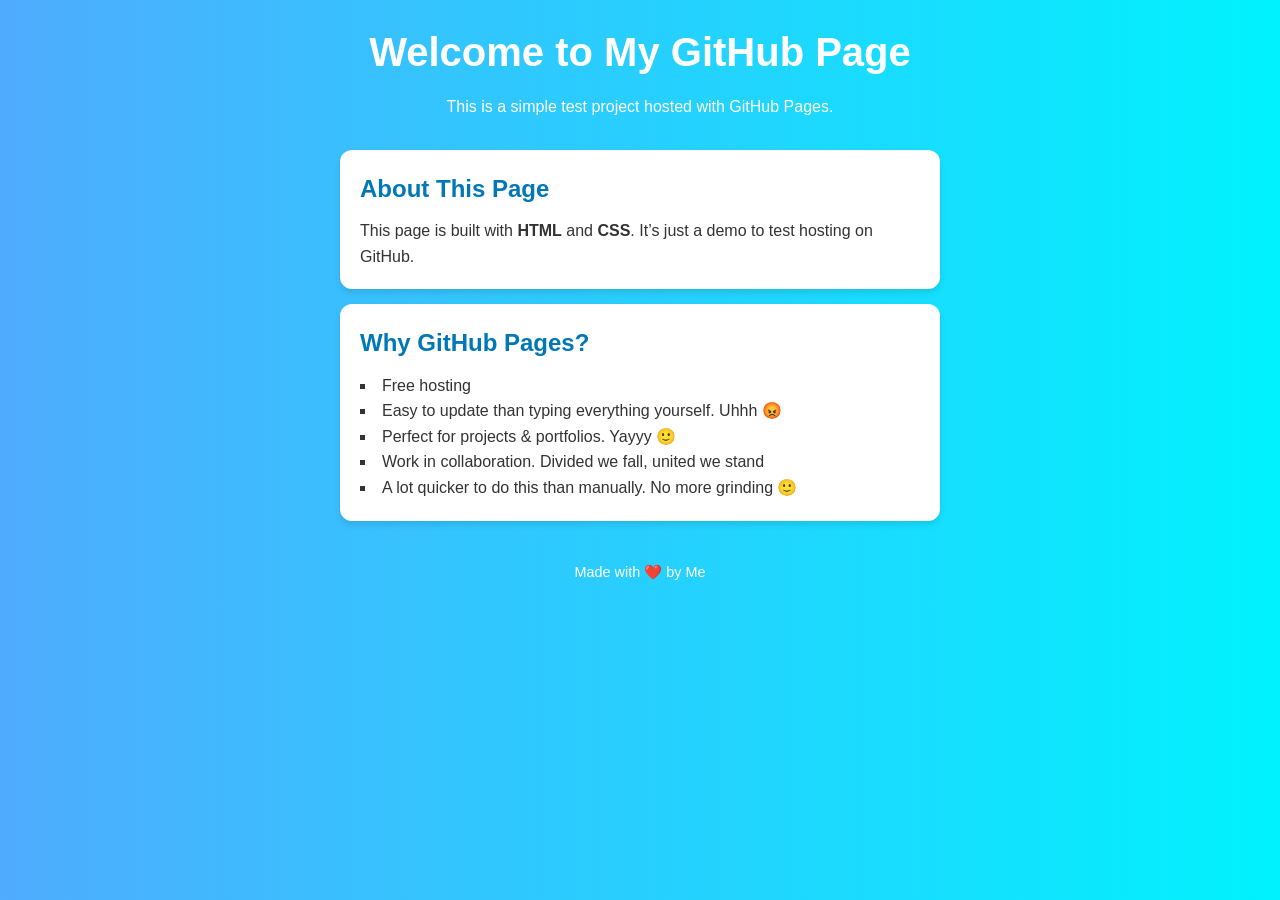
<file: Index.html>
<!DOCTYPE html>
<html lang="en">
<head>
  <meta charset="UTF-8">
  <meta name="viewport" content="width=device-width, initial-scale=1.0">
  <title>My GitHub Test Page</title>
  <link rel="stylesheet" href="style.css">
</head>
<body>
  <header>
    <h1>Welcome to My GitHub Page</h1>
    <p>This is a simple test project hosted with GitHub Pages.</p>
  </header>

  <main>
    <section class="card">
      <h2>About This Page</h2>
      <p>
        This page is built with <strong>HTML</strong> and <strong>CSS</strong>.  
        It’s just a demo to test hosting on GitHub.
      </p>
    </section>

    <section class="card">
      <h2>Why GitHub Pages?</h2>
      <ul>
        <li>Free hosting</li>
        <li>Easy to update than typing everything yourself. Uhhh 😡</li>
        <li>Perfect for projects & portfolios. Yayyy 🙂</li>
        <li>Work in collaboration. Divided we fall, united we stand</li>
        <li>A lot quicker to do this than manually. No more grinding 🙂</li>
      </ul>
    </section>
  </main>

  <footer>
    <p>Made with ❤️ by Me</p>
  </footer>
</body>
</html>
</file>
<file: style.css>
/* Reset some default styles */
* {
  margin: 0;
  padding: 0;
  box-sizing: border-box;
}

/* Body styling */
body {
  font-family: Arial, Helvetica, sans-serif;
  background: linear-gradient(to right, #4facfe, #00f2fe);
  color: #333;
  line-height: 1.6;
  padding: 20px;
}

/* Header */
header {
  text-align: center;
  margin-bottom: 30px;
  color: white;
}

header h1 {
  font-size: 2.5rem;
  margin-bottom: 10px;
}

/* Cards */
.card {
  background: white;
  border-radius: 12px;
  padding: 20px;
  margin: 15px auto;
  max-width: 600px;
  box-shadow: 0 4px 6px rgba(0,0,0,0.1);
}

.card h2 {
  color: #0077b6;
  margin-bottom: 10px;
}

.card ul {
  list-style: square inside;
}

/* Footer */
footer {
  text-align: center;
  margin-top: 40px;
  font-size: 0.9rem;
  color: white;
}
</file>
